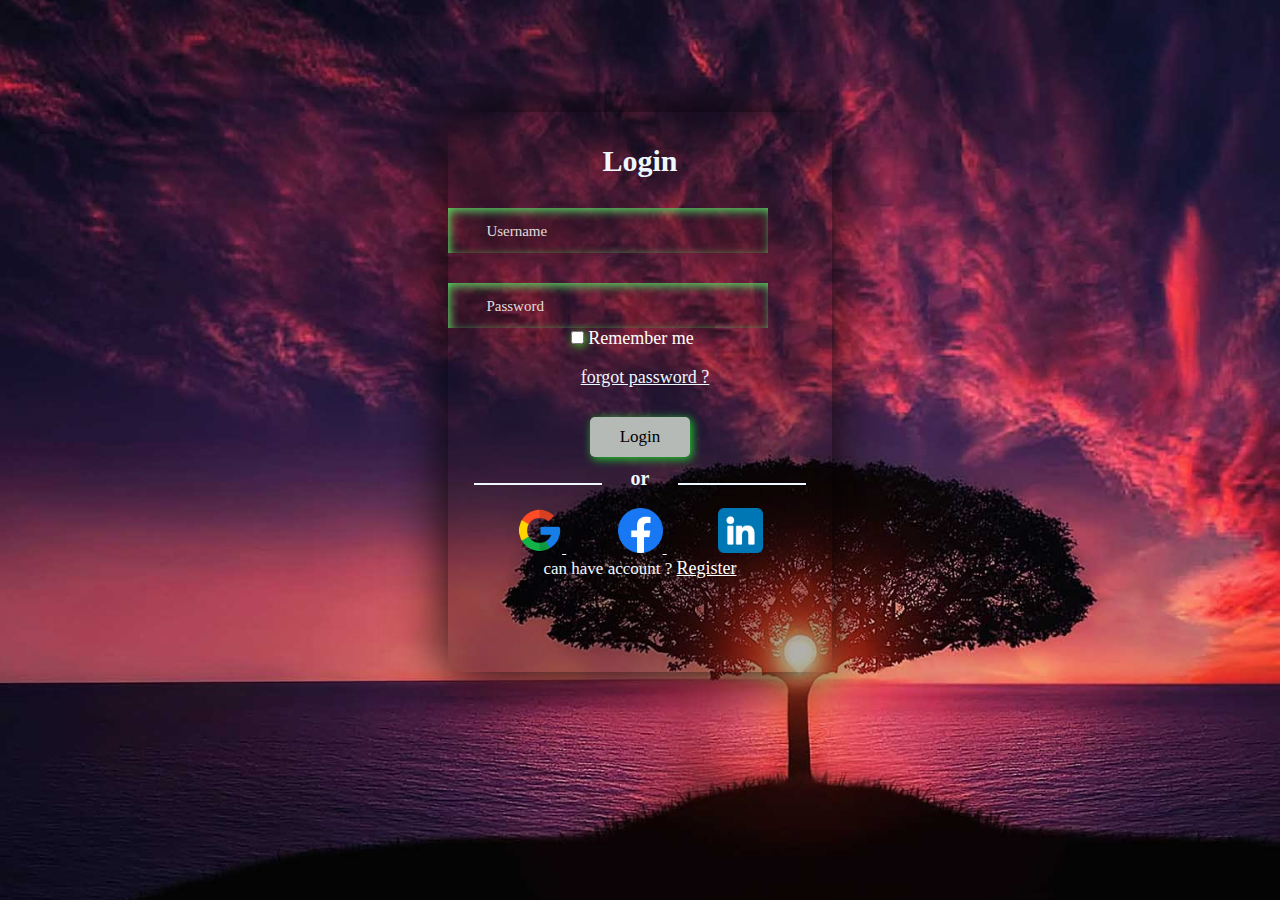
<file: index.html>
<!DOCTYPE html>
<html lang="en">
<head>
    <meta charset="UTF-8">
    <meta http-equiv="X-UA-Compatible" content="IE=edge">
    <meta name="viewport" content="width=device-width, initial-scale=1.0">
    <title>login page</title>
    <link rel="stylesheet" href="style.css">
    <link rel="stylesheet" href="responsive.css">
</head>
<body>
    <div class="maindiv">
        <h1>Login</h1>
        <div class="control">
           <input type="email" id="username" placeholder="Username" class="input"><br>
           <input type="password" id="password" placeholder="Password" class="input"><br>
              <div class="check">
                  <input type="checkbox"  id="checkbox">
                  <label for="remember">Remember me</label><br>
                  <a href="" id="forgot">forgot password ?</a><br>
               </div>
            <button>Login</button><br>
        </div>
        <h2> or </h2><br>
        <div class="subdiv">
                <a href="https://accounts.google.com/ServiceLogin" class="link" id="link1">
                <img src="google.png" width="45px" height="45px">
                </a>
                <a href="https://www.facebook.com/login" class="link" id="link2">
                    <img src="facebook.png" width="45px" height="45px">
                </a>
                <a href="https://www.linkedin.com" class="link" id="link3">
                    <img src="linkedin.png" width="45px" height="45px">
                </a><br>
            <span>can have account ?    
                <a href="register.html" id="register">Register</a>
            </span>
        </div>
    </div>
</body>
</html>
</file>
<file: style.css>
*{
    margin: 0;
    padding: 0;
    box-sizing: border-box;
}
body{
    background: url('background.jpg') no-repeat  ;
    background-size: 1600px 1000px;
    overflow:hidden;
}
.maindiv{
  box-shadow: 1px 1px 60px rgb(0, 0, 0);
  border-radius: 10px;
  margin-top: 7em;
  margin-left: 35vw;
  width: 30vw;
  height: 35em;
  text-align: center;
  background: linear-gradient(rgba(0,0,0,0.3),rgba(0,0,0,0.3));
  padding-top: 2em;
}
input{
    color: aliceblue;
}
.input {
    float:inline-start;
    margin-top: 2em ;
    width: 25vw;
    height: 3em;
    outline: none;
    border: none;
    background: none;
    box-shadow: inset 2px 3px 10px rgb(90, 209, 98);
    padding-left: 3vw ;
    padding-right: 3vw;
    font-size: 15px;
    background: linear-gradient(rgba(0,0,0,0.1),rgba(0,0,0,0.1));
}  
.check{
    margin: 1em 3em 1em 3vw; 
    font-size : 18px;
    font-family: cursive;
    color: rgb(255, 255, 255);
    left: 2vw;
}
#checkbox{
    box-shadow: 2px 2px 10px rgb(76, 190, 53) ;
} 
#checkbox:hover{
    box-shadow: 2px 2px 10px rgb(90, 251, 3) ;
}
#password{
    margin-top: 2em;

}
h1{
    font-family: cursive ;
    font-size: 30px;
    color: aliceblue;
}
::placeholder{
    color: rgb(224, 221, 221);
    font-family: cursive;
    font-size: 15px;
}
.input:hover{
    box-shadow: inset 1px 1px 10px rgb(36, 201, 47) ;
    color: rgb(255, 255, 255);
}
button{
    margin-top: 1em;
    width: 100px;
    height: 40px;
    outline: none;
    border: none;
    background:rgb(182, 186, 182);
    border-radius: 5px;
    box-shadow: 2px 2px 10px  rgb(32, 209, 44);
    font-size: 17px;
    font-family: cursive;
    
}
button:hover{
    box-shadow:  2px 2px 10px rgb(17, 255, 0) ;
    color: black;
}
h2{
    font-family: cursive;
    font-size: 20px;
    margin-top: 0.5em;
    color: aliceblue;
    text-align: center;
    position: relative;
}
h2:before{
    content: "";
    display: block;
    width: 10vw;
    height: 2px;
    background-color: aliceblue ;
    position: absolute;
    left: 2vw;
    top: 0.8em;   
}
h2:after{
    content: "";
    display: block;
    width: 10vw;
    height: 2px;
    background-color: aliceblue ;
    position: absolute;
    right: 2vw;
    top: 0.8em;   
}
#link1{
    margin-right: 4vw ;

}
#link2{
    margin-right: 4vw ;
}
.link,span{
   font-family: cursive;
   color: aliceblue;
   right: 5vw;
   font-size: 17px;
   
}
#register{
    color:rgb(255, 255, 255);
    font-size: 18px;
}
#register:hover{
    color:rgb(70, 77, 90);
}
#forgot{
    color: aliceblue;
    font-size: 18px;
    margin-left: 2vw;
    display: block;
    margin-top: 1em;
    margin-bottom: -1.5em;
}
</file>
<file: responsive.css>
@media(max-width:486px){
   body{
      overflow-y:visible ;
      background: url("background2.webp") no-repeat;
   }
    .maindiv{
        margin-top: 0em;
        margin-left: 0vw;
        width: 100vw;
        height: 60em;
        background: none;
      }
      .input{
        width: auto;
        font-size: 20px;
        box-shadow: 3px 3px 10px inset rgb(0, 0, 0);
      }
      ::placeholder{
        font-size: 20px;
    }
    h1{
       font-size: 40px;
       margin-top: 2.5em;
    }
     button{
        margin-top: 1.5em;
        width: 25vw;
        height: 2.5em;
        font-size: 20px;
        margin-bottom: 1em;
     }
     .check{
        margin-right: 35%;
        font-size: 20px;
     }
     h2{
        margin-top: 2em;
     }
     h2:before{
        width: 35vw;
     }
     h2:after{
        width: 35vw;
     }
     #link1{
        margin-right: 10vw ;
    }
    #link2{
        margin-right: 10vw ;
    }
    .link,span{
        color: aliceblue;
        font-size: 23px;
    }   
    #register{
        font-size: 25px;
    } 
    .control{
      box-shadow: 2px 2px 20px  rgb(0, 0, 0);;
      width: 85vw;
      height: auto;
      margin-left: 7vw;
      margin-top: 1em; 
      padding:8vw 8vw 8vw 5vw ;
    } 
    .subdiv{
      box-shadow: 2px 2px 20px rgb(0,0, 0);
      width: 85vw;
      height: auto;
      margin-left: 7vw;
      margin-top: 1em;  
      padding-top: 1em;
      padding-bottom: 1em;
    }
}
</file>
